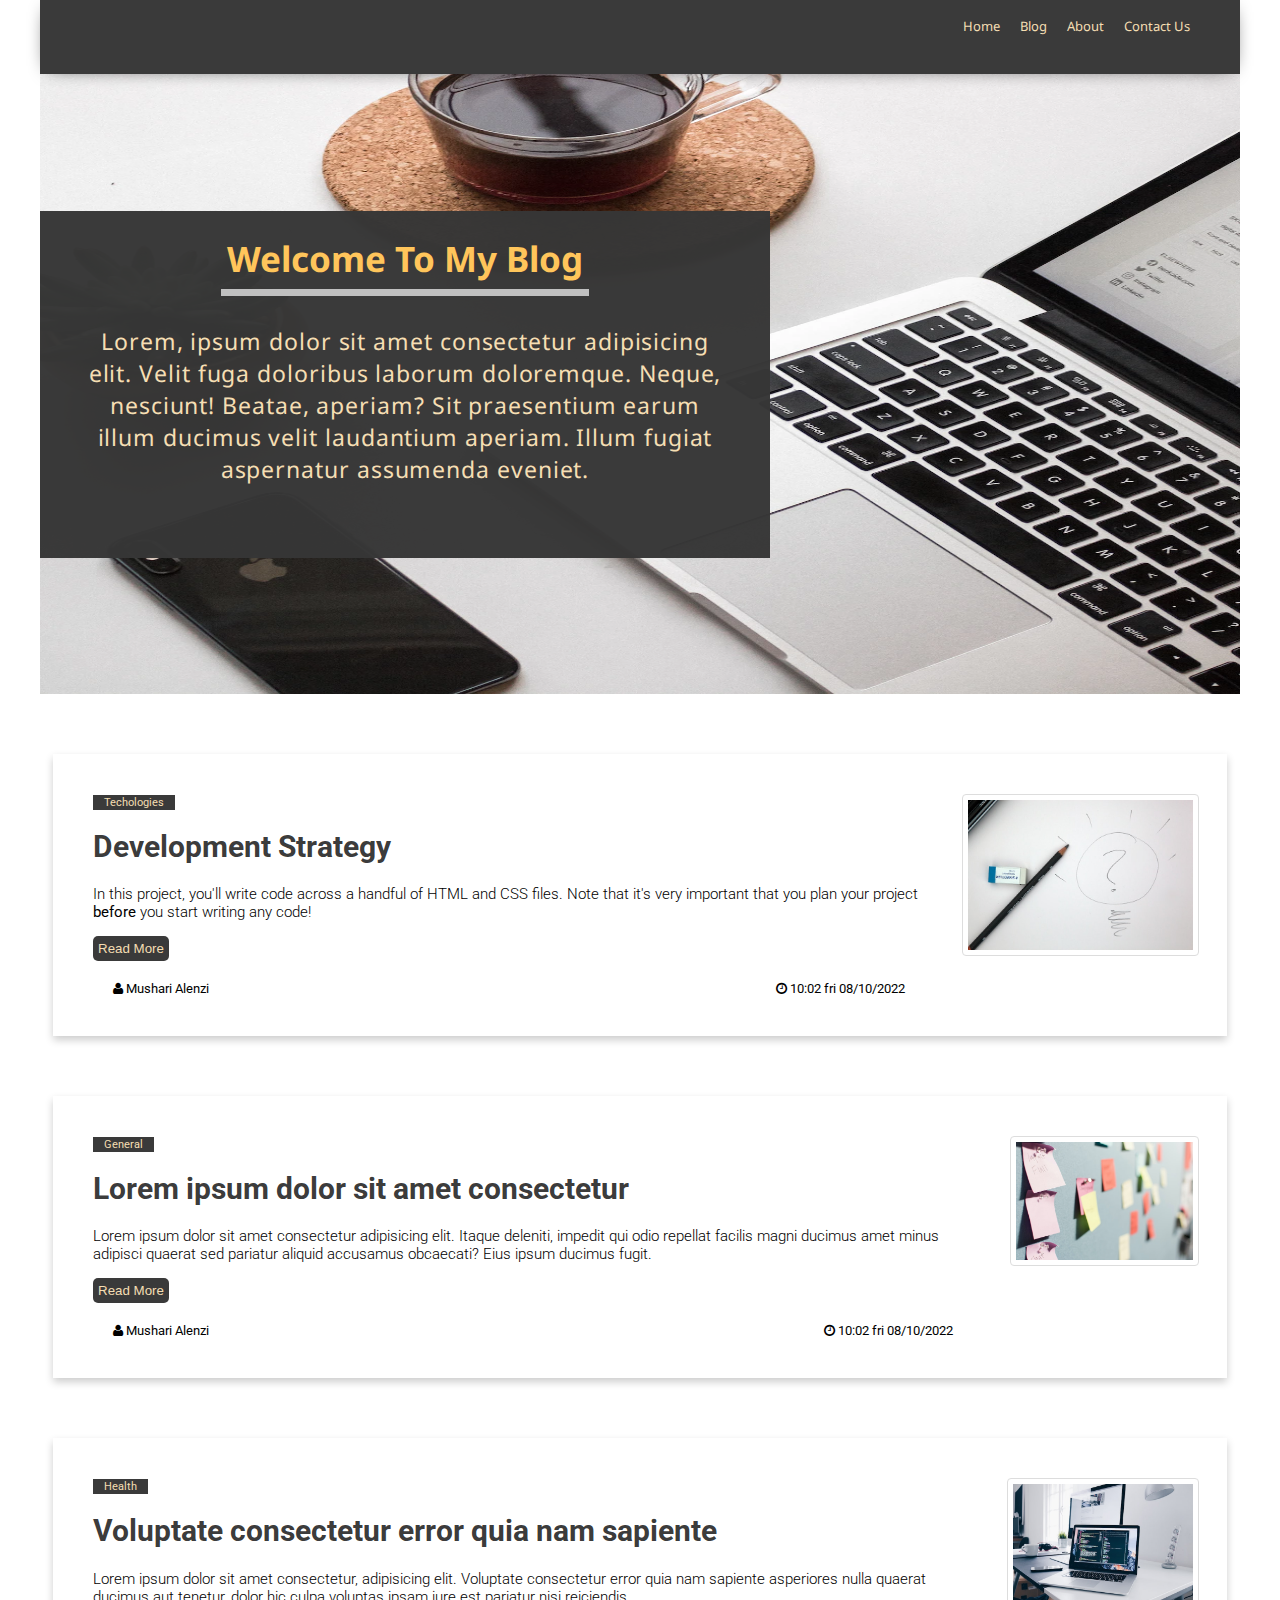
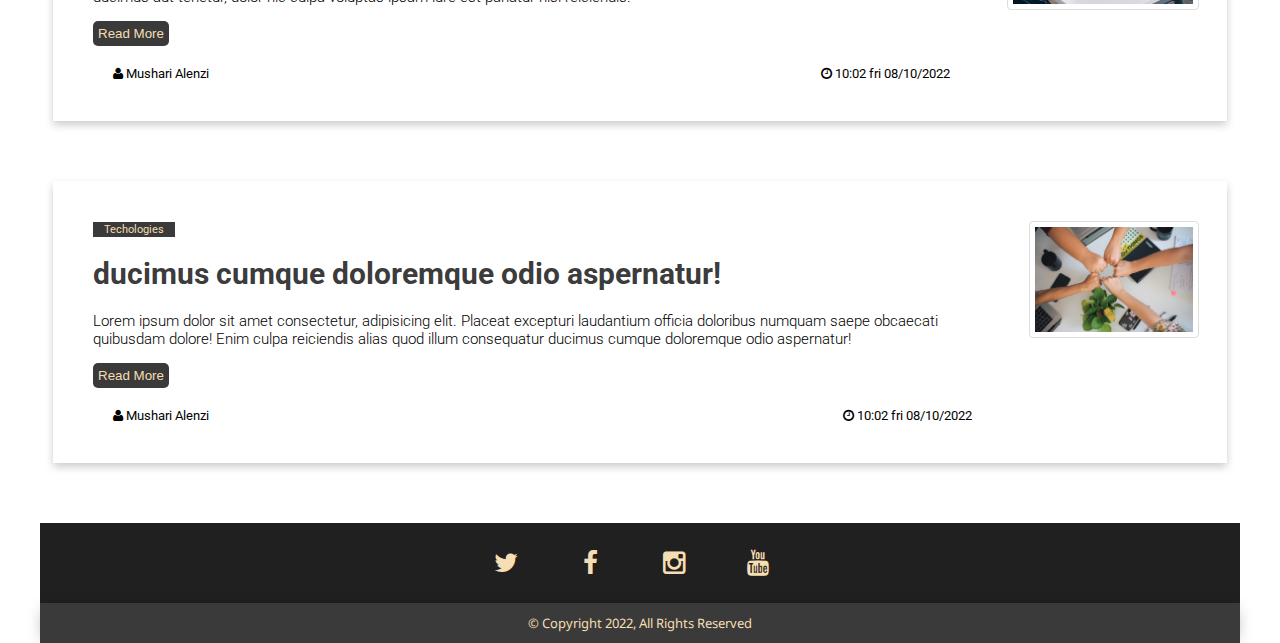
<file: index.html>
<!DOCTYPE html>
<html lang="en">

<head>
    <meta charset="UTF-8">
    <meta http-equiv="X-UA-Compatible" content="IE=edge">
    <meta name="viewport" content="width=device-width, initial-scale=1.0">
    <link rel="stylesheet" href="assets/plugins/font-awesome/css/font-awesome.min.css">
    <link rel="stylesheet" href="assets/css/main.css">
    <title>My Blog - Main Page</title>
</head>

<body>
    <div class="wrapper">
        <div class="grid">
            <header class="header">
                <nav>
                    <ul>
                        <li>
                            <a href="/index.html">Home</a>
                        </li>
                        <li>
                            <a href="/post.html">Blog</a>
                        </li>
                        <li>
                            <a href="/about.html">About</a>
                        </li>
                        <li>
                            <a href="/contactus.html">Contact Us</a>
                        </li>
                    </ul>
                </nav>
            </header>
            <section class="welcome-section">
                <div class="welcome-words">
                    <h1>Welcome To My Blog</h1>
                    <p>Lorem, ipsum dolor sit amet consectetur adipisicing elit. Velit fuga doloribus laborum
                        doloremque. Neque, nesciunt! Beatae, aperiam? Sit praesentium earum illum ducimus velit
                        laudantium aperiam. Illum fugiat aspernatur assumenda eveniet.</p>
                </div>
            </section>
            <div class="content">
                <div class="card">
                    <div class="item">
                        <a href="/techologies" class="category" title="Techologies">Techologies</a>
                        <a href="/post.html" Title="development strategy">
                            <h1 class="item-title">Development Strategy</h1>
                        </a>
                        <div class="description">
                            <p>
                                In this project, you'll write code across a handful of HTML and CSS files.
                                Note that it's very important that you plan your project <b>before</b> you start writing
                                any
                                code!
                            </p>
                            <a href="/post.html">
                                <button class="btn-read-more" type="button">Read More</button>
                            </a>
                        </div>
                        <div class="written-by">
                            <span class="name">
                                <i class="fa fa-user" aria-hidden="true"></i>
                                Mushari Alenzi
                            </span>
                            <span class="time">
                                <i class="fa fa-clock-o" aria-hidden="true"></i>
                                10:02 fri 08/10/2022
                            </span>
                        </div>
                    </div>
                    <div class="item-img">
                        <img src="/assets/img/post.jpg" alt="development strategy" />
                    </div>
                </div>
                <div class="card">
                    <div class="item">
                        <a href="/general" class="category" title="general">General</a>
                        <a href="/post.html" Title="Lorem ipsum dolor sit amet consectetur">
                            <h1 class="item-title">Lorem ipsum dolor sit amet consectetur</h1>
                        </a>
                        <div class="description">
                            <p>
                                Lorem ipsum dolor sit amet consectetur adipisicing elit. Itaque deleniti, impedit qui
                                odio repellat facilis magni ducimus amet minus adipisci quaerat sed pariatur aliquid
                                accusamus obcaecati? Eius ipsum ducimus fugit.
                            </p>
                            <a href="/post.html">
                                <button class="btn-read-more" type="button">Read More</button>
                            </a>
                        </div>
                        <div class="written-by">
                            <span class="name">
                                <i class="fa fa-user" aria-hidden="true"></i>
                                Mushari Alenzi
                            </span>
                            <span class="time">
                                <i class="fa fa-clock-o" aria-hidden="true"></i>
                                10:02 fri 08/10/2022
                            </span>
                        </div>
                    </div>
                    <div class="item-img">
                        <img src="/assets/img/post2.jpg" alt="Lorem ipsum dolor sit amet consectetur" />
                    </div>
                </div>
                <div class="card">
                    <div class="item">
                        <a href="/health" class="category" title="general">Health</a>
                        <a href="/post.html" Title="Voluptate consectetur error quia nam sapiente">
                            <h1 class="item-title">Voluptate consectetur error quia nam sapiente</h1>
                        </a>
                        <div class="description">
                            <p>
                                Lorem ipsum dolor sit amet consectetur, adipisicing elit. Voluptate consectetur error
                                quia nam sapiente asperiores nulla quaerat ducimus aut tenetur, dolor hic culpa voluptas
                                ipsam iure est pariatur nisi reiciendis.
                            </p>
                            <a href="/post.html">
                                <button class="btn-read-more" type="button">Read More</button>
                            </a>
                        </div>
                        <div class="written-by">
                            <span class="name">
                                <i class="fa fa-user" aria-hidden="true"></i>
                                Mushari Alenzi
                            </span>
                            <span class="time">
                                <i class="fa fa-clock-o" aria-hidden="true"></i>
                                10:02 fri 08/10/2022
                            </span>
                        </div>
                    </div>
                    <div class="item-img">
                        <img src="/assets/img/post3.jpg" alt="Voluptate consectetur error quia nam sapiente" />
                    </div>
                </div>
                <div class="card">
                    <div class="item">
                        <a href="/techologies" class="category" title="Techologies">Techologies</a>
                        <a href="/post.html" Title="ducimus cumque doloremque odio aspernatur!">
                            <h1 class="item-title">ducimus cumque doloremque odio aspernatur!</h1>
                        </a>
                        <div class="description">
                            <p>
                                Lorem ipsum dolor sit amet consectetur, adipisicing elit. Placeat excepturi laudantium
                                officia doloribus numquam saepe obcaecati quibusdam dolore! Enim culpa reiciendis alias
                                quod illum consequatur ducimus cumque doloremque odio aspernatur!
                            </p>
                            <a href="/post.html">
                                <button class="btn-read-more" type="button">Read More</button>
                            </a>
                        </div>
                        <div class="written-by">
                            <span class="name">
                                <i class="fa fa-user" aria-hidden="true"></i>
                                Mushari Alenzi
                            </span>
                            <span class="time">
                                <i class="fa fa-clock-o" aria-hidden="true"></i>
                                10:02 fri 08/10/2022
                            </span>
                        </div>
                    </div>
                    <div class="item-img">
                        <img src="/assets/img/post4.jpg" alt="ducimus cumque doloremque odio aspernatur!" />
                    </div>
                </div>
            </div>
            <div class="social">
                <div class="social_icon">
                    <ul>
                        <li>
                            <a href="https://twitter.com/home" title="Twitter">
                                <i class="fa fa-twitter fa-2x"></i>
                            </a>
                        </li>
                        <li>
                            <a href="https://www.facebook.com/">
                                <i class="fa fa-facebook fa-2x"></i>
                            </a>
                        </li>
                        <li>
                            <a href="https://www.instagram.com/">
                                <i class="fa fa-instagram fa-2x"></i>
                            </a>
                        </li>
                        <li>
                            <a href="https://www.youtube.com/">
                                <i class="fa fa-youtube fa-2x"></i>
                            </a>
                        </li>
                    </ul>
                </div>
            </div>
            <footer class="footer">
                <div class="copyright">
                    <span>© Copyright 2022, All Rights Reserved</span>
                </div>
            </footer>
        </div>
    </div>
</body>

</html>
</file>
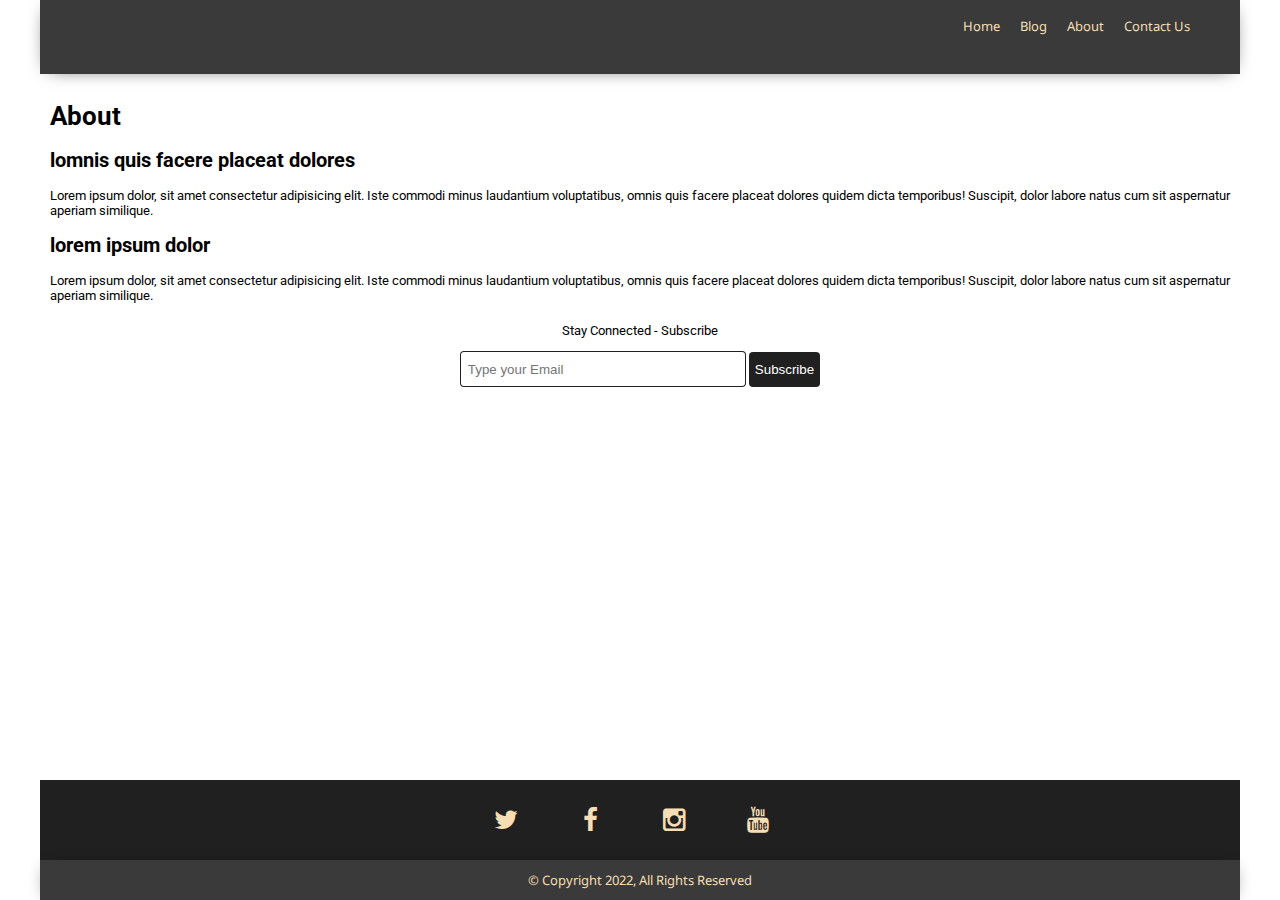
<file: about.html>
<!DOCTYPE html>
<html lang="en">

<head>
    <meta charset="UTF-8">
    <meta http-equiv="X-UA-Compatible" content="IE=edge">
    <meta name="viewport" content="width=device-width, initial-scale=1.0">
    <link rel="stylesheet" href="assets/plugins/font-awesome/css/font-awesome.min.css">
    <link rel="stylesheet" href="assets/css/main.css">
    <title>My Blog - About</title>
</head>

<body>
    <div class="wrapper">
        <div class="grid-post">
            <header class="header">
                <nav>
                    <ul>
                        <li>
                            <a href="/index.html">Home</a>
                        </li>
                        <li>
                            <a href="/post.html">Blog</a>
                        </li>
                        <li>
                            <a href="/about.html">About</a>
                        </li>
                        <li>
                            <a href="/contactus.html">Contact Us</a>
                        </li>
                    </ul>
                </nav>
            </header>

            <div class="content content-about">
                <h1>About</h1>
                <article>
                    <h2>lomnis quis facere placeat dolores </h2>
                    <p>Lorem ipsum dolor, sit amet consectetur adipisicing elit. Iste commodi minus laudantium
                        voluptatibus, omnis quis facere placeat dolores quidem dicta temporibus! Suscipit, dolor labore
                        natus cum sit aspernatur aperiam similique.</p>
                    <h2>lorem ipsum dolor </h2>
                    <p>Lorem ipsum dolor, sit amet consectetur adipisicing elit. Iste commodi minus laudantium
                        voluptatibus, omnis quis facere placeat dolores quidem dicta temporibus! Suscipit, dolor labore
                        natus cum sit aspernatur aperiam similique.</p>
                </article>
                <div class="subscribe">
                    <p>Stay Connected - Subscribe</p>
                    <input id="subscribe-input" type="email" placeholder="Type your Email">
                    <button class="subscribe-btn">Subscribe</button>
                </div>
            </div>
            <div class="social">
                <div class="social_icon">
                    <ul>
                        <li>
                            <a href="https://twitter.com/home" title="Twitter">
                                <i class="fa fa-twitter fa-2x"></i>
                            </a>
                        </li>
                        <li>
                            <a href="https://www.facebook.com/">
                                <i class="fa fa-facebook fa-2x"></i>
                            </a>
                        </li>
                        <li>
                            <a href="https://www.instagram.com/">
                                <i class="fa fa-instagram fa-2x"></i>
                            </a>
                        </li>
                        <li>
                            <a href="https://www.youtube.com/">
                                <i class="fa fa-youtube fa-2x"></i>
                            </a>
                        </li>
                    </ul>
                </div>
            </div>
            <footer class="footer">
                <div class="copyright">
                    <span>© Copyright 2022, All Rights Reserved</span>
                </div>
            </footer>
        </div>
    </div>
</body>

</html>
</file>
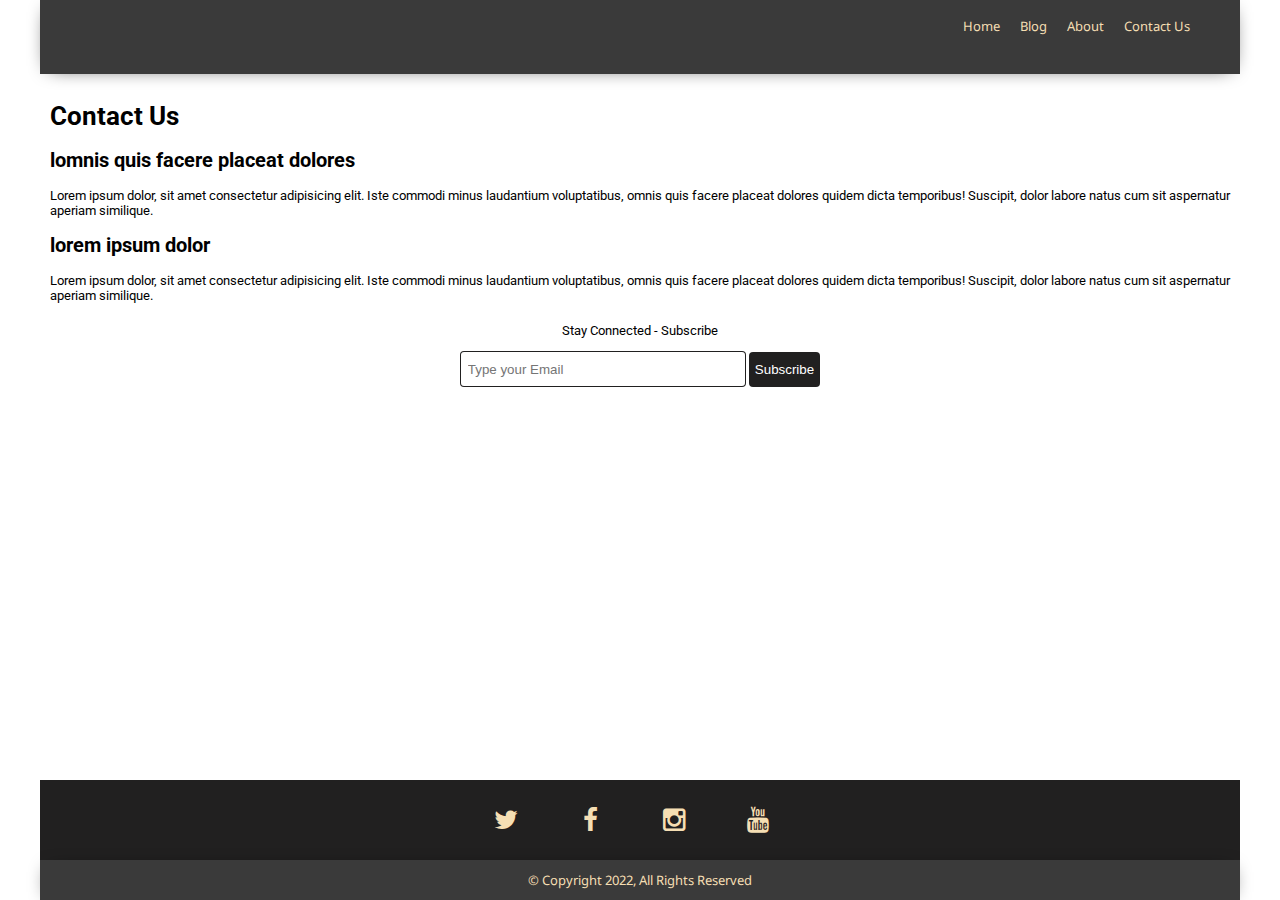
<file: contactus.html>
<!DOCTYPE html>
<html lang="en">

<head>
    <meta charset="UTF-8">
    <meta http-equiv="X-UA-Compatible" content="IE=edge">
    <meta name="viewport" content="width=device-width, initial-scale=1.0">
    <link rel="stylesheet" href="assets/plugins/font-awesome/css/font-awesome.min.css">
    <link rel="stylesheet" href="assets/css/main.css">
    <title>My Blog - Contact Us</title>
</head>

<body>
    <div class="wrapper">
        <div class="grid-post">
            <header class="header">
                <nav>
                    <ul>
                        <li>
                            <a href="/index.html">Home</a>
                        </li>
                        <li>
                            <a href="/post.html">Blog</a>
                        </li>
                        <li>
                            <a href="/about.html">About</a>
                        </li>
                        <li>
                            <a href="/contactus.html">Contact Us</a>
                        </li>
                    </ul>
                </nav>
            </header>

            <div class="content content-contact-us">
                <h1>Contact Us</h1>
                <article>
                    <h2>lomnis quis facere placeat dolores </h2>
                    <p>Lorem ipsum dolor, sit amet consectetur adipisicing elit. Iste commodi minus laudantium
                        voluptatibus, omnis quis facere placeat dolores quidem dicta temporibus! Suscipit, dolor labore
                        natus cum sit aspernatur aperiam similique.</p>
                    <h2>lorem ipsum dolor </h2>
                    <p>Lorem ipsum dolor, sit amet consectetur adipisicing elit. Iste commodi minus laudantium
                        voluptatibus, omnis quis facere placeat dolores quidem dicta temporibus! Suscipit, dolor labore
                        natus cum sit aspernatur aperiam similique.</p>
                </article>
                <div class="subscribe">
                    <p>Stay Connected - Subscribe</p>
                    <input id="subscribe-input" type="email" placeholder="Type your Email">
                    <button class="subscribe-btn">Subscribe</button>
                </div>
            </div>
            <div class="social">
                <div class="social_icon">
                    <ul>
                        <li>
                            <a href="https://twitter.com/home" title="Twitter">
                                <i class="fa fa-twitter fa-2x"></i>
                            </a>
                        </li>
                        <li>
                            <a href="https://www.facebook.com/">
                                <i class="fa fa-facebook fa-2x"></i>
                            </a>
                        </li>
                        <li>
                            <a href="https://www.instagram.com/">
                                <i class="fa fa-instagram fa-2x"></i>
                            </a>
                        </li>
                        <li>
                            <a href="https://www.youtube.com/">
                                <i class="fa fa-youtube fa-2x"></i>
                            </a>
                        </li>
                    </ul>
                </div>
            </div>
            <footer class="footer">
                <div class="copyright">
                    <span>© Copyright 2022, All Rights Reserved</span>
                </div>
            </footer>
        </div>
    </div>
</body>

</html>
</file>
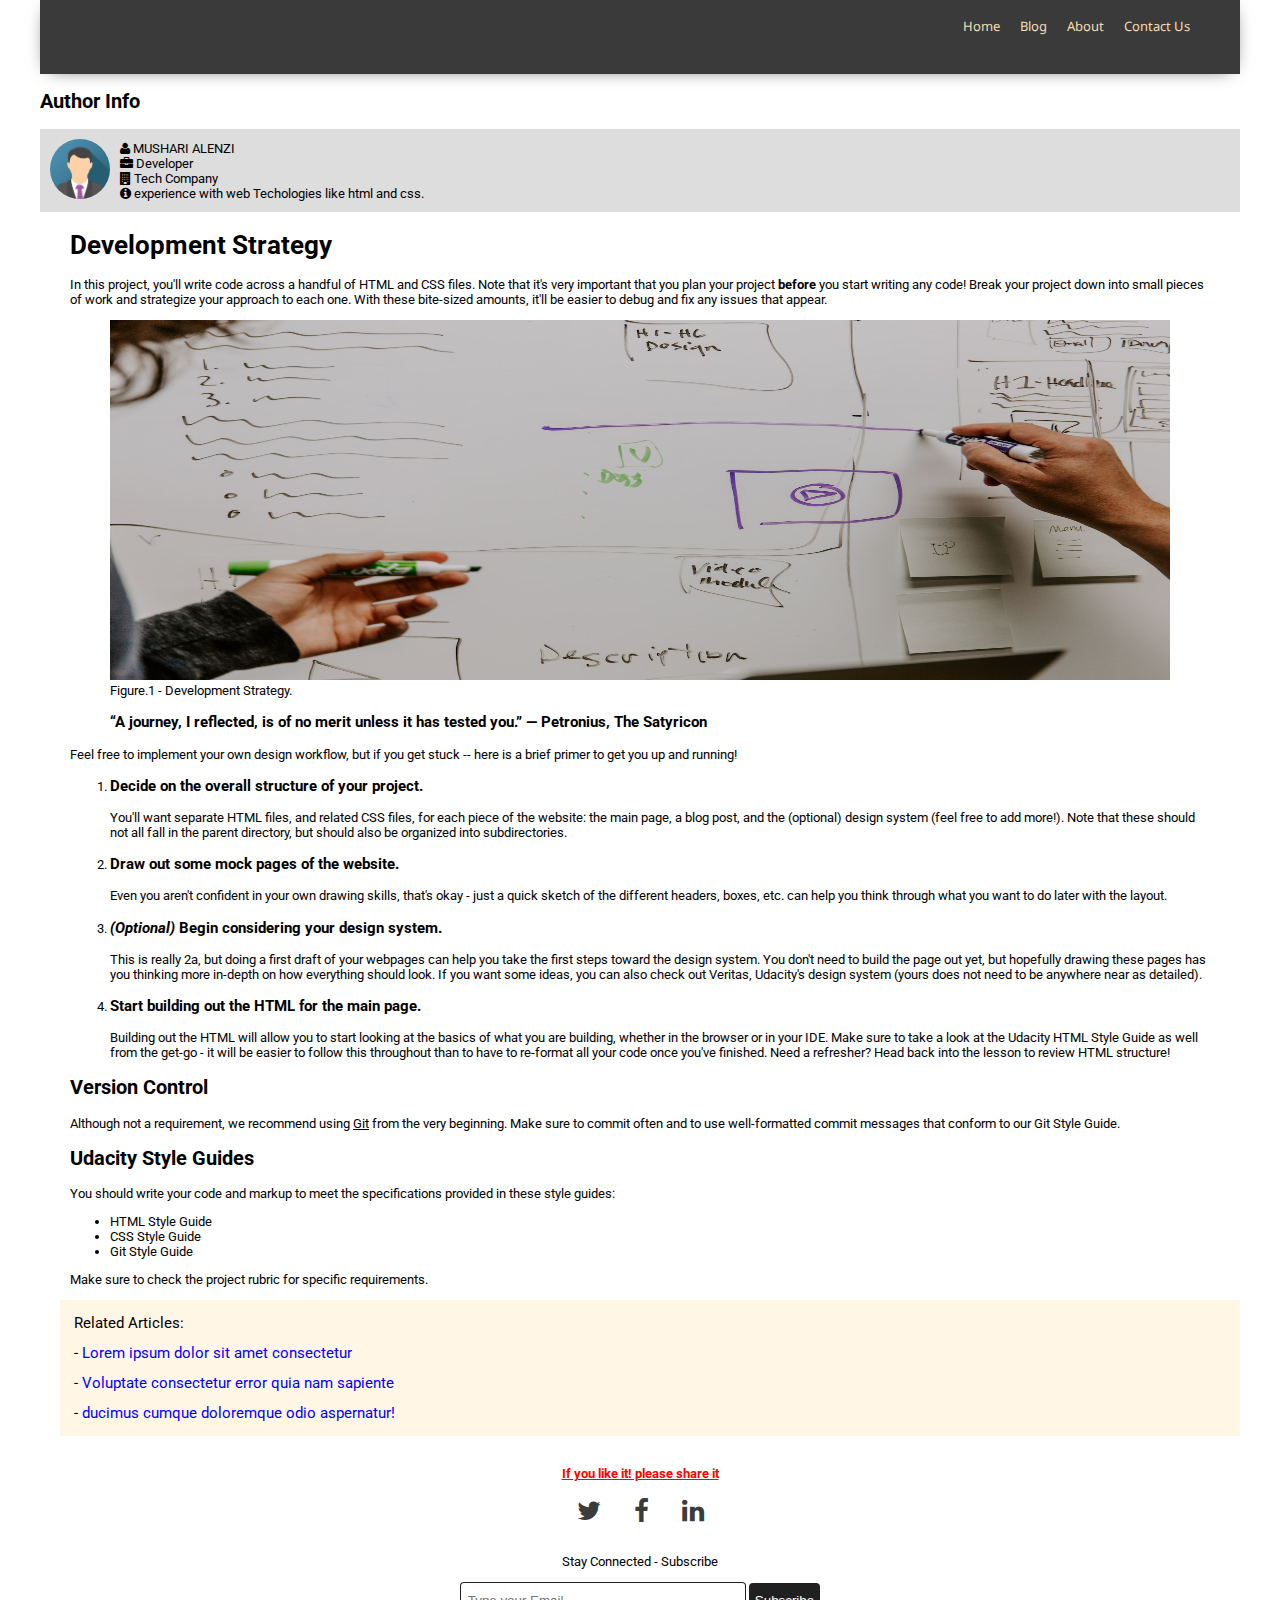
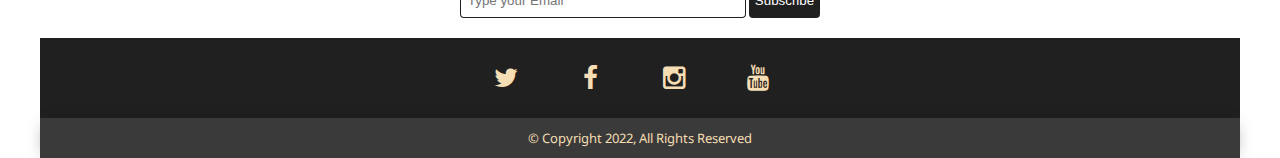
<file: post.html>
<!DOCTYPE html>
<html lang="en">

<head>
    <meta charset="UTF-8">
    <meta http-equiv="X-UA-Compatible" content="IE=edge">
    <meta name="viewport" content="width=device-width, initial-scale=1.0">
    <link rel="stylesheet" href="assets/plugins/font-awesome/css/font-awesome.min.css">
    <link rel="stylesheet" href="assets/css/main.css">
    <title>My Blog - Development Strategy</title>
</head>

<body>
    <div class="wrapper">
        <div class="grid-post">
            <header class="header">
                <nav>
                    <ul>
                        <li>
                            <a href="/index.html">Home</a>
                        </li>
                        <li>
                            <a href="/post.html">Blog</a>
                        </li>
                        <li>
                            <a href="/about.html">About</a>
                        </li>
                        <li>
                            <a href="/contactus.html">Contact Us</a>
                        </li>
                    </ul>
                </nav>
            </header>

            <div class="content ">
                <h2>Author Info</h2>
                <div class="author">
                    <div class="avatar">
                        <img src="/assets/img/img_avatar.png" alt="writer" class="avatar-img">
                    </div>
                    <div class="author-info">
                        <div class="author-name">
                            <span class="name">
                                <i class="fa fa-user" aria-hidden="true"></i>
                                MUSHARI ALENZI
                            </span>
                        </div>
                        <div class="author-title">
                            <span class="name">
                                <i class="fa fa-briefcase" aria-hidden="true"></i>
                                Developer
                            </span>
                        </div>
                        <div class="author-company">
                            <span class="name">
                                <i class="fa fa-building" aria-hidden="true"></i>
                                Tech Company
                            </span>
                        </div>
                        <div class="author-bio">
                            <span class="name">
                                <i class="fa fa-info-circle" aria-hidden="true"></i>
                                experience with web Techologies like html and css.
                            </span>
                        </div>
                    </div>
                </div>

                </blockquote>
                <article class="content-post">
                    <h1>Development Strategy</h1>
                    <p>
                        In this project, you'll write code across a handful of HTML and CSS files. Note that it's very
                        important that you plan your project <b>before</b> you start writing any code! Break your
                        project
                        down into
                        small pieces of work and strategize your approach to each one. With these bite-sized amounts,
                        it'll
                        be easier to debug and fix any issues that appear.
                    </p>
                    <figure>
                        <img src="/assets/img/post1.jpg" class="post-img" alt="Development Strategy" />
                        <figcaption>Figure.1 - Development Strategy.</figcaption>
                    </figure>
                    <blockquote>
                        <h3>
                            “A journey, I reflected, is of no merit unless it has tested you.”
                            ― Petronius, The Satyricon
                        </h3>
                    </blockquote>
                    <p>
                        Feel free to implement your own design workflow, but if you get stuck -- here is a brief primer
                        to
                        get you up and running!
                    </p>
                    <ol>
                        <li>
                            <h3>Decide on the overall structure of your project.</h3>
                            You'll want separate HTML files, and related
                            CSS files, for each piece of the website: the main page, a blog post, and the (optional)
                            design
                            system (feel free to add more!). Note that these should not all fall in the parent
                            directory,
                            but should also be organized into subdirectories.
                        </li>
                        <li>
                            <h3>Draw out some mock pages of the website.</h3>
                            Even you aren't confident in your own drawing skills, that's okay - just a quick sketch of
                            the
                            different headers, boxes, etc. can help you think through what you want to do later with the
                            layout.
                        </li>
                        <li>
                            <h3><i>(Optional)</i> Begin considering your design system.</h3>
                            This is really 2a, but doing a first draft of your webpages can help you take the first
                            steps
                            toward the design system. You don't need to build the page out yet, but hopefully drawing
                            these
                            pages has you thinking more in-depth on how everything should look. If you want some ideas,
                            you
                            can also check out Veritas, Udacity's design system (yours does not need to be anywhere near
                            as
                            detailed).
                        </li>
                        <li>
                            <h3>Start building out the HTML for the main page.</h3>
                            Building out the HTML will allow you to start looking at the basics of what you are
                            building,
                            whether in the browser or in your IDE. Make sure to take a look at the Udacity HTML Style
                            Guide
                            as well from the get-go - it will be easier to follow this throughout than to have to
                            re-format
                            all your code once you've finished. Need a refresher? Head back into the lesson to review
                            HTML
                            structure!
                        </li>
                    </ol>
                    <h2>Version Control</h2>
                    <p>
                        Although not a requirement, we recommend using <u>Git</u> from the very beginning. Make sure to
                        commit
                        often
                        and to use well-formatted commit messages that conform to our Git Style Guide.
                    </p>
                    <h2>Udacity Style Guides</h2>
                    <p>You should write your code and markup to meet the specifications provided in these style guides:
                    </p>
                    <ul>
                        <li>HTML Style Guide</li>
                        <li>CSS Style Guide</li>
                        <li>Git Style Guide</li>
                    </ul>
                    <p>Make sure to check the project rubric for specific requirements.</p>
                </article>
                <div class="related"> Related Articles:
                    <div class="related-post">- <a href="/post.html" title="Lorem ipsum dolor sit amet consectetur">Lorem
                            ipsum dolor sit amet consectetur</a></div>
                    <div class="related-post">- <a href="/post.html"
                            title="Voluptate consectetur error quia nam sapiente">Voluptate consectetur error quia nam
                            sapiente</a></div>
                    <div class="related-post">- <a href="/post.html"
                            title="ducimus cumque doloremque odio aspernatur! ">ducimus cumque doloremque odio
                            aspernatur! </a></div>
                </div>
                <div class="share">
                    <h4>If you like it! please share it</h4>
                    <a href="http://twitter.com/share?text=Development Strategy&url=http://myblog.local/post.html"
                        target="_blank" title="share by twitter"><i class="fa fa-twitter fa-2x"></i></a>
                    <a href="https://www.facebook.com/sharer/sharer.php?u=http://myblog.local/post.html" rel="noopener"
                        target="_blank" title="share by facebook"><i class="fa fa-facebook fa-2x"></i></a>
                    <a href="https://www.linkedin.com/sharing/share-offsite/?url=http://myblog.local/post.html&title=Development Strategy"
                        target="_blank" title="share by linkedin"><i class="fa fa-linkedin fa-2x"></i></a>

                </div>
                <div class="subscribe">
                    <p>Stay Connected - Subscribe</p>
                    <input id="subscribe-input" type="email" placeholder="Type your Email">
                    <button class="subscribe-btn">Subscribe</button>
                </div>
            </div>
            <div class="social">
                <div class="social_icon">
                    <ul>
                        <li>
                            <a href="https://twitter.com/home" title="Twitter">
                                <i class="fa fa-twitter fa-2x"></i>
                            </a>
                        </li>
                        <li>
                            <a href="https://www.facebook.com/">
                                <i class="fa fa-facebook fa-2x"></i>
                            </a>
                        </li>
                        <li>
                            <a href="https://www.instagram.com/">
                                <i class="fa fa-instagram fa-2x"></i>
                            </a>
                        </li>
                        <li>
                            <a href="https://www.youtube.com/">
                                <i class="fa fa-youtube fa-2x"></i>
                            </a>
                        </li>
                    </ul>
                </div>
            </div>
            <footer class="footer">
                <div class="copyright">
                    <span>© Copyright 2022, All Rights Reserved</span>
                </div>
            </footer>
        </div>
    </div>
</body>

</html>
</file>
<file: assets/css/main.css>
@import url('https://fonts.googleapis.com/css2?family=Noto+Sans:wght@700&display=swap');
@import url('https://fonts.googleapis.com/css2?family=Roboto:wght@100;300&display=swap');

@import url(/assets/css/header.css);
@import url(/assets/css/welcome-secion.css);
@import url(/assets/css/content.css);
@import url(/assets/css/footer.css);

:root {
    --header-bg-color: rgb(54 54 54 / 98%);
    --footer-bg-color: rgb(54 54 54 / 98%);
    --social-be-color: rgb(29 28 28 / 98%);
    --welcome-be-color: #f9f9f9;
    --main-text-color: wheat;
    --main-text-hover-color: orange;
    --footer-list-hover-bg-color: rgb(65, 66, 66);
}

body {
    font-family: 'Noto Sans', sans-serif;
    font-size: 13px;
    font-style: normal;
    margin: 0;
    padding: 0;
}

.wrapper {
    display: flex;
    justify-content: center;
    /*border: 2px solid saddlebrown;*/
}

.grid {
    display: grid;
    justify-content: center;
    width: 100%;
    max-width: 1200px;
    min-height: 100vh;
    grid-template-columns: repeat(12, 1fr);
    grid-template-rows: 74px 620px minmax(300px, 1fr) 80px 40px;
    grid-template-areas:
        "hd hd hd hd hd hd hd hd hd hd hd hd"
        "wel wel wel wel wel wel wel wel wel wel wel wel"
        "main main main main main main main main main main main main"
        "so so so so so so so so so so so so"
        "ft ft ft ft ft ft ft ft ft ft ft ft";

    padding: 0;
}

.grid-post {
    display: grid;
    justify-content: center;
    width: 100%;
    max-width: 1200px;
    min-height: 100vh;
    grid-template-columns: repeat(12, 1fr);
    grid-template-rows: 74px minmax(300px, 1fr) 80px 40px;
    grid-template-areas:
        "hd hd hd hd hd hd hd hd hd hd hd hd"
        "main main main main main main main main main main main main"
        "so so so so so so so so so so so so"
        "ft ft ft ft ft ft ft ft ft ft ft ft";

    padding: 0;
}

@media (min-width: 320px) and (max-width: 480px) {
    .grid {
        grid-template-rows: 54px 620px minmax(300px, 1fr) 80px 40px;
       
    }
}
</file>
